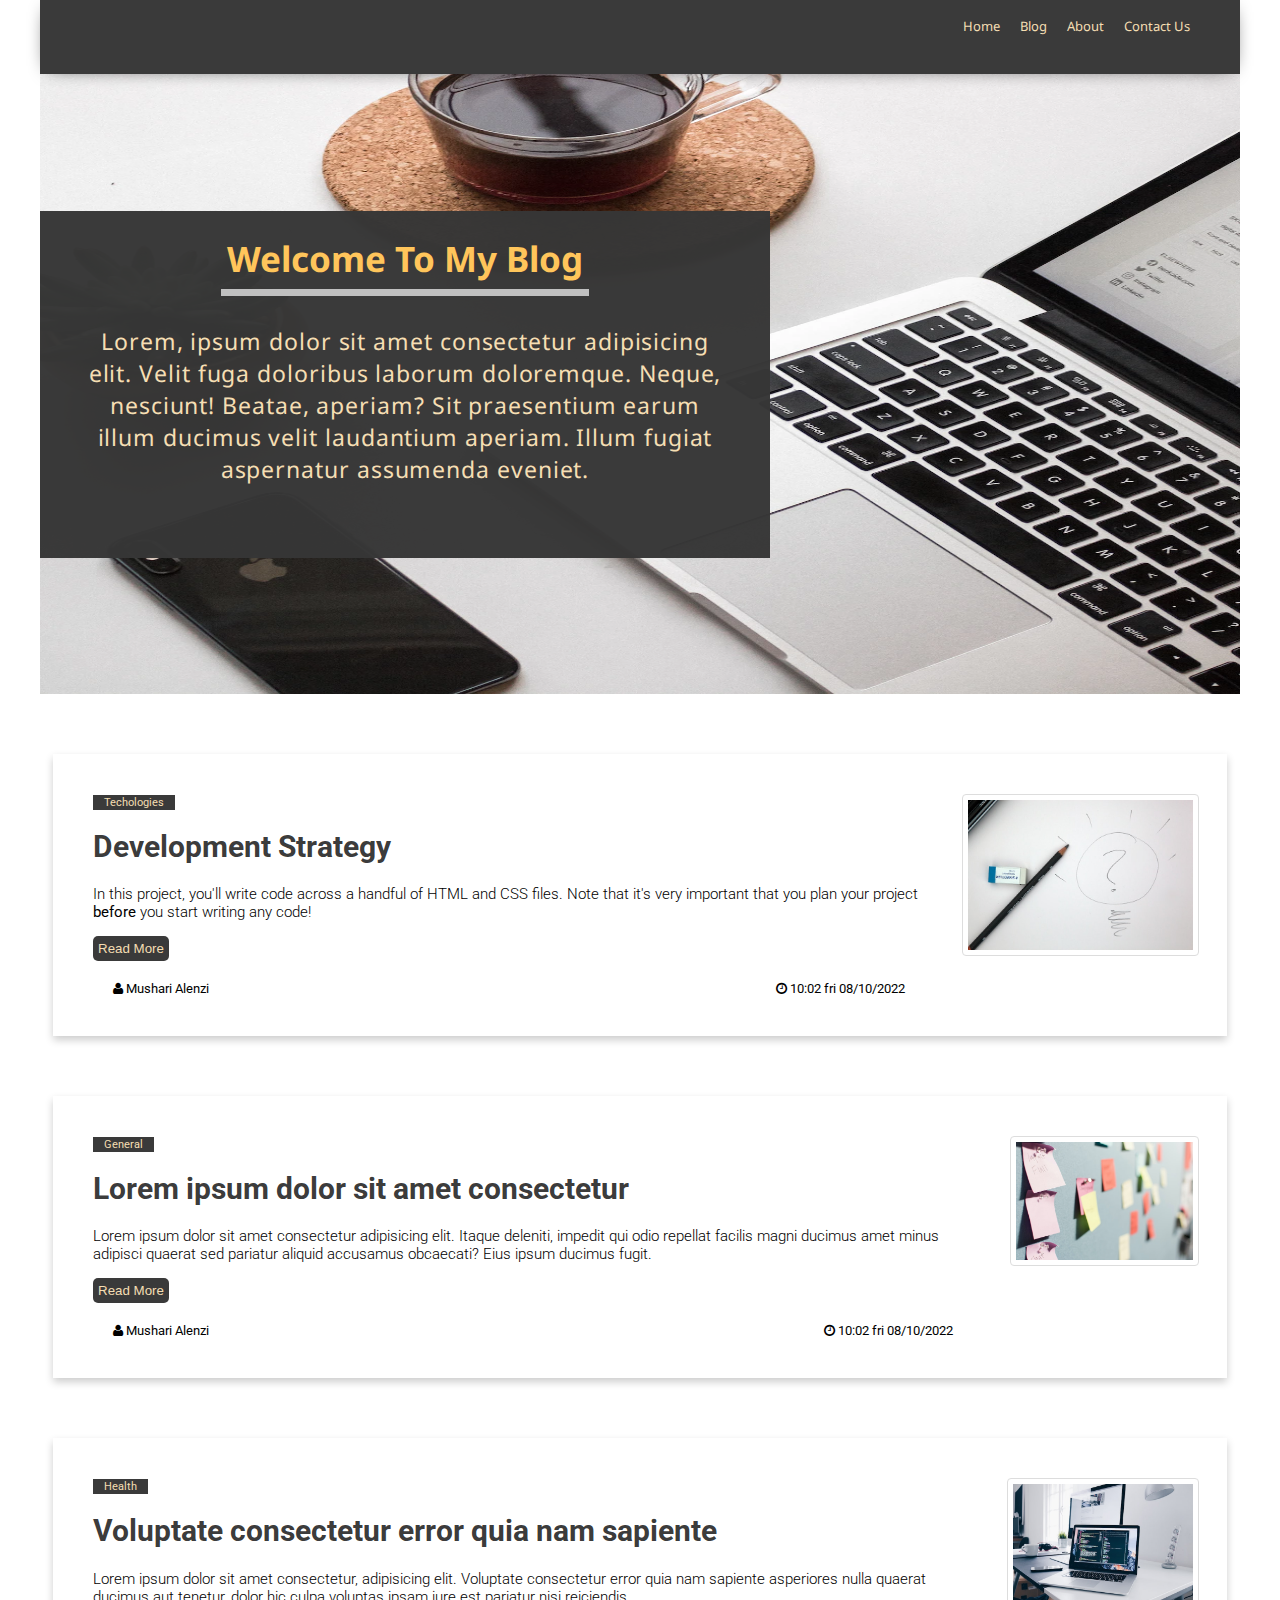
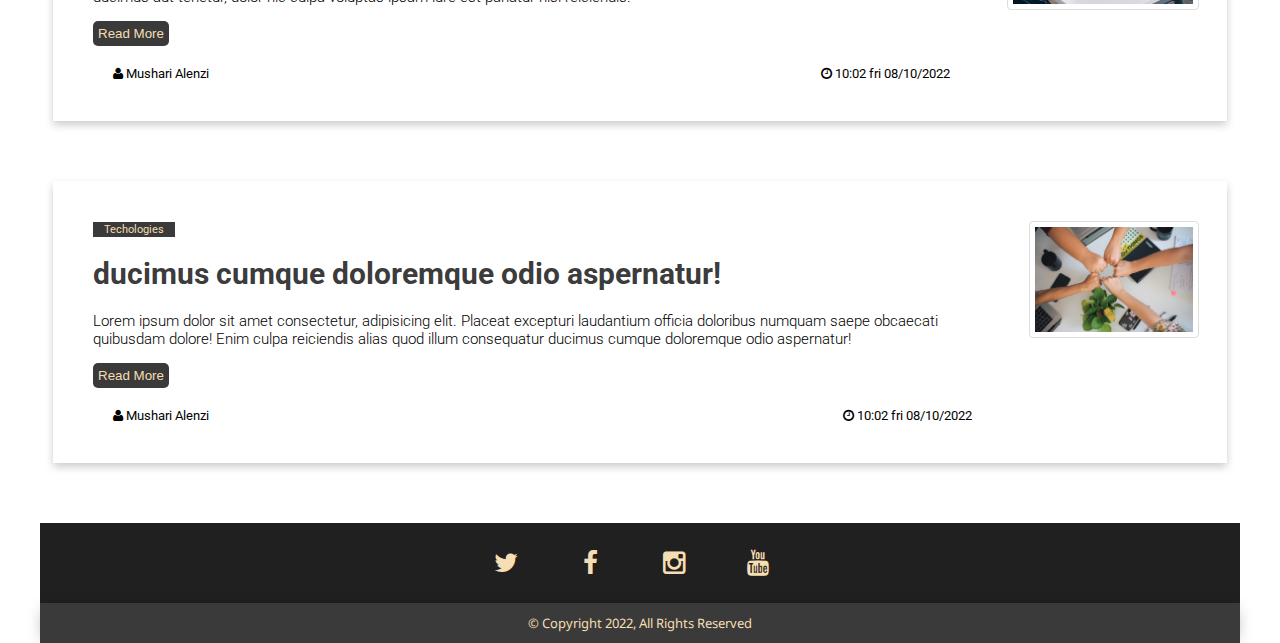
<file: index.html>
<!DOCTYPE html>
<html lang="en">

<head>
    <meta charset="UTF-8">
    <meta http-equiv="X-UA-Compatible" content="IE=edge">
    <meta name="viewport" content="width=device-width, initial-scale=1.0">
    <link rel="stylesheet" href="assets/plugins/font-awesome/css/font-awesome.min.css">
    <link rel="stylesheet" href="assets/css/main.css">
    <title>My Blog - Main Page</title>
</head>

<body>
    <div class="wrapper">
        <div class="grid">
            <header class="header">
                <nav>
                    <ul>
                        <li>
                            <a href="/index.html">Home</a>
                        </li>
                        <li>
                            <a href="/post.html">Blog</a>
                        </li>
                        <li>
                            <a href="/about.html">About</a>
                        </li>
                        <li>
                            <a href="/contactus.html">Contact Us</a>
                        </li>
                    </ul>
                </nav>
            </header>
            <section class="welcome-section">
                <div class="welcome-words">
                    <h1>Welcome To My Blog</h1>
                    <p>Lorem, ipsum dolor sit amet consectetur adipisicing elit. Velit fuga doloribus laborum
                        doloremque. Neque, nesciunt! Beatae, aperiam? Sit praesentium earum illum ducimus velit
                        laudantium aperiam. Illum fugiat aspernatur assumenda eveniet.</p>
                </div>
            </section>
            <div class="content">
                <div class="card">
                    <div class="item">
                        <a href="/techologies" class="category" title="Techologies">Techologies</a>
                        <a href="/post.html" Title="development strategy">
                            <h1 class="item-title">Development Strategy</h1>
                        </a>
                        <div class="description">
                            <p>
                                In this project, you'll write code across a handful of HTML and CSS files.
                                Note that it's very important that you plan your project <b>before</b> you start writing
                                any
                                code!
                            </p>
                            <a href="/post.html">
                                <button class="btn-read-more" type="button">Read More</button>
                            </a>
                        </div>
                        <div class="written-by">
                            <span class="name">
                                <i class="fa fa-user" aria-hidden="true"></i>
                                Mushari Alenzi
                            </span>
                            <span class="time">
                                <i class="fa fa-clock-o" aria-hidden="true"></i>
                                10:02 fri 08/10/2022
                            </span>
                        </div>
                    </div>
                    <div class="item-img">
                        <img src="/assets/img/post.jpg" alt="development strategy" />
                    </div>
                </div>
                <div class="card">
                    <div class="item">
                        <a href="/general" class="category" title="general">General</a>
                        <a href="/post.html" Title="Lorem ipsum dolor sit amet consectetur">
                            <h1 class="item-title">Lorem ipsum dolor sit amet consectetur</h1>
                        </a>
                        <div class="description">
                            <p>
                                Lorem ipsum dolor sit amet consectetur adipisicing elit. Itaque deleniti, impedit qui
                                odio repellat facilis magni ducimus amet minus adipisci quaerat sed pariatur aliquid
                                accusamus obcaecati? Eius ipsum ducimus fugit.
                            </p>
                            <a href="/post.html">
                                <button class="btn-read-more" type="button">Read More</button>
                            </a>
                        </div>
                        <div class="written-by">
                            <span class="name">
                                <i class="fa fa-user" aria-hidden="true"></i>
                                Mushari Alenzi
                            </span>
                            <span class="time">
                                <i class="fa fa-clock-o" aria-hidden="true"></i>
                                10:02 fri 08/10/2022
                            </span>
                        </div>
                    </div>
                    <div class="item-img">
                        <img src="/assets/img/post2.jpg" alt="Lorem ipsum dolor sit amet consectetur" />
                    </div>
                </div>
                <div class="card">
                    <div class="item">
                        <a href="/health" class="category" title="general">Health</a>
                        <a href="/post.html" Title="Voluptate consectetur error quia nam sapiente">
                            <h1 class="item-title">Voluptate consectetur error quia nam sapiente</h1>
                        </a>
                        <div class="description">
                            <p>
                                Lorem ipsum dolor sit amet consectetur, adipisicing elit. Voluptate consectetur error
                                quia nam sapiente asperiores nulla quaerat ducimus aut tenetur, dolor hic culpa voluptas
                                ipsam iure est pariatur nisi reiciendis.
                            </p>
                            <a href="/post.html">
                                <button class="btn-read-more" type="button">Read More</button>
                            </a>
                        </div>
                        <div class="written-by">
                            <span class="name">
                                <i class="fa fa-user" aria-hidden="true"></i>
                                Mushari Alenzi
                            </span>
                            <span class="time">
                                <i class="fa fa-clock-o" aria-hidden="true"></i>
                                10:02 fri 08/10/2022
                            </span>
                        </div>
                    </div>
                    <div class="item-img">
                        <img src="/assets/img/post3.jpg" alt="Voluptate consectetur error quia nam sapiente" />
                    </div>
                </div>
                <div class="card">
                    <div class="item">
                        <a href="/techologies" class="category" title="Techologies">Techologies</a>
                        <a href="/post.html" Title="ducimus cumque doloremque odio aspernatur!">
                            <h1 class="item-title">ducimus cumque doloremque odio aspernatur!</h1>
                        </a>
                        <div class="description">
                            <p>
                                Lorem ipsum dolor sit amet consectetur, adipisicing elit. Placeat excepturi laudantium
                                officia doloribus numquam saepe obcaecati quibusdam dolore! Enim culpa reiciendis alias
                                quod illum consequatur ducimus cumque doloremque odio aspernatur!
                            </p>
                            <a href="/post.html">
                                <button class="btn-read-more" type="button">Read More</button>
                            </a>
                        </div>
                        <div class="written-by">
                            <span class="name">
                                <i class="fa fa-user" aria-hidden="true"></i>
                                Mushari Alenzi
                            </span>
                            <span class="time">
                                <i class="fa fa-clock-o" aria-hidden="true"></i>
                                10:02 fri 08/10/2022
                            </span>
                        </div>
                    </div>
                    <div class="item-img">
                        <img src="/assets/img/post4.jpg" alt="ducimus cumque doloremque odio aspernatur!" />
                    </div>
                </div>
            </div>
            <div class="social">
                <div class="social_icon">
                    <ul>
                        <li>
                            <a href="https://twitter.com/home" title="Twitter">
                                <i class="fa fa-twitter fa-2x"></i>
                            </a>
                        </li>
                        <li>
                            <a href="https://www.facebook.com/">
                                <i class="fa fa-facebook fa-2x"></i>
                            </a>
                        </li>
                        <li>
                            <a href="https://www.instagram.com/">
                                <i class="fa fa-instagram fa-2x"></i>
                            </a>
                        </li>
                        <li>
                            <a href="https://www.youtube.com/">
                                <i class="fa fa-youtube fa-2x"></i>
                            </a>
                        </li>
                    </ul>
                </div>
            </div>
            <footer class="footer">
                <div class="copyright">
                    <span>© Copyright 2022, All Rights Reserved</span>
                </div>
            </footer>
        </div>
    </div>
</body>

</html>
</file>
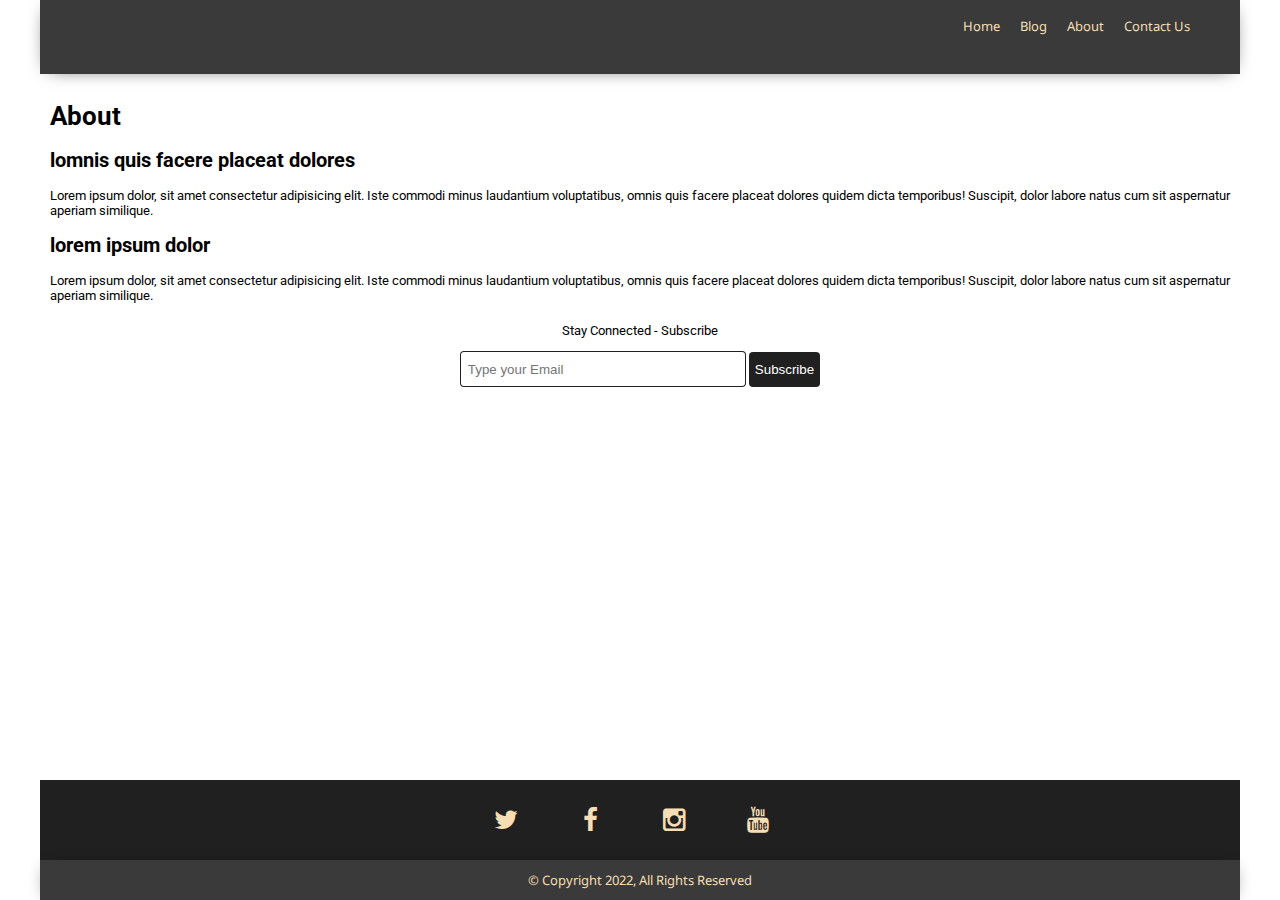
<file: about.html>
<!DOCTYPE html>
<html lang="en">

<head>
    <meta charset="UTF-8">
    <meta http-equiv="X-UA-Compatible" content="IE=edge">
    <meta name="viewport" content="width=device-width, initial-scale=1.0">
    <link rel="stylesheet" href="assets/plugins/font-awesome/css/font-awesome.min.css">
    <link rel="stylesheet" href="assets/css/main.css">
    <title>My Blog - About</title>
</head>

<body>
    <div class="wrapper">
        <div class="grid-post">
            <header class="header">
                <nav>
                    <ul>
                        <li>
                            <a href="/index.html">Home</a>
                        </li>
                        <li>
                            <a href="/post.html">Blog</a>
                        </li>
                        <li>
                            <a href="/about.html">About</a>
                        </li>
                        <li>
                            <a href="/contactus.html">Contact Us</a>
                        </li>
                    </ul>
                </nav>
            </header>

            <div class="content content-about">
                <h1>About</h1>
                <article>
                    <h2>lomnis quis facere placeat dolores </h2>
                    <p>Lorem ipsum dolor, sit amet consectetur adipisicing elit. Iste commodi minus laudantium
                        voluptatibus, omnis quis facere placeat dolores quidem dicta temporibus! Suscipit, dolor labore
                        natus cum sit aspernatur aperiam similique.</p>
                    <h2>lorem ipsum dolor </h2>
                    <p>Lorem ipsum dolor, sit amet consectetur adipisicing elit. Iste commodi minus laudantium
                        voluptatibus, omnis quis facere placeat dolores quidem dicta temporibus! Suscipit, dolor labore
                        natus cum sit aspernatur aperiam similique.</p>
                </article>
                <div class="subscribe">
                    <p>Stay Connected - Subscribe</p>
                    <input id="subscribe-input" type="email" placeholder="Type your Email">
                    <button class="subscribe-btn">Subscribe</button>
                </div>
            </div>
            <div class="social">
                <div class="social_icon">
                    <ul>
                        <li>
                            <a href="https://twitter.com/home" title="Twitter">
                                <i class="fa fa-twitter fa-2x"></i>
                            </a>
                        </li>
                        <li>
                            <a href="https://www.facebook.com/">
                                <i class="fa fa-facebook fa-2x"></i>
                            </a>
                        </li>
                        <li>
                            <a href="https://www.instagram.com/">
                                <i class="fa fa-instagram fa-2x"></i>
                            </a>
                        </li>
                        <li>
                            <a href="https://www.youtube.com/">
                                <i class="fa fa-youtube fa-2x"></i>
                            </a>
                        </li>
                    </ul>
                </div>
            </div>
            <footer class="footer">
                <div class="copyright">
                    <span>© Copyright 2022, All Rights Reserved</span>
                </div>
            </footer>
        </div>
    </div>
</body>

</html>
</file>
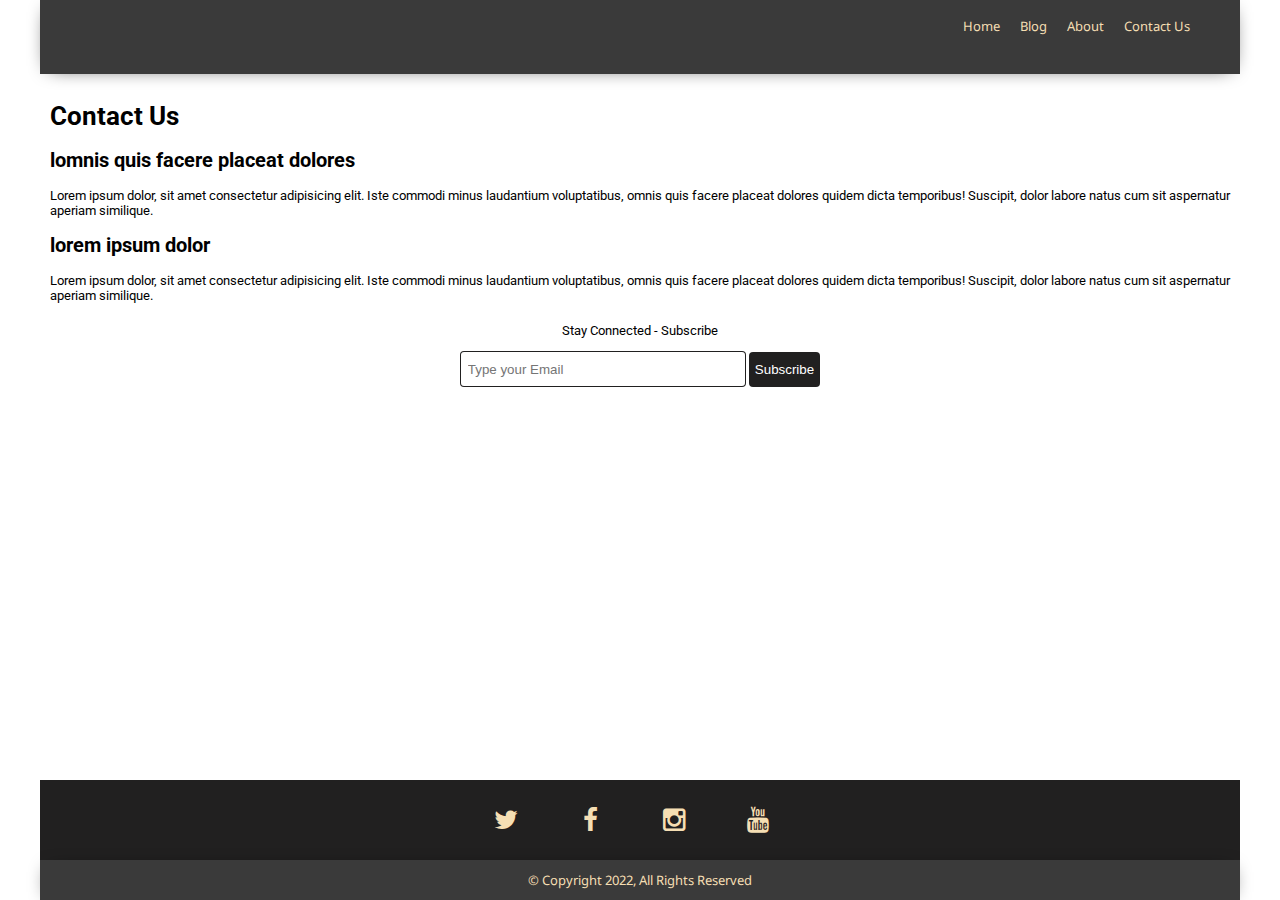
<file: contactus.html>
<!DOCTYPE html>
<html lang="en">

<head>
    <meta charset="UTF-8">
    <meta http-equiv="X-UA-Compatible" content="IE=edge">
    <meta name="viewport" content="width=device-width, initial-scale=1.0">
    <link rel="stylesheet" href="assets/plugins/font-awesome/css/font-awesome.min.css">
    <link rel="stylesheet" href="assets/css/main.css">
    <title>My Blog - Contact Us</title>
</head>

<body>
    <div class="wrapper">
        <div class="grid-post">
            <header class="header">
                <nav>
                    <ul>
                        <li>
                            <a href="/index.html">Home</a>
                        </li>
                        <li>
                            <a href="/post.html">Blog</a>
                        </li>
                        <li>
                            <a href="/about.html">About</a>
                        </li>
                        <li>
                            <a href="/contactus.html">Contact Us</a>
                        </li>
                    </ul>
                </nav>
            </header>

            <div class="content content-contact-us">
                <h1>Contact Us</h1>
                <article>
                    <h2>lomnis quis facere placeat dolores </h2>
                    <p>Lorem ipsum dolor, sit amet consectetur adipisicing elit. Iste commodi minus laudantium
                        voluptatibus, omnis quis facere placeat dolores quidem dicta temporibus! Suscipit, dolor labore
                        natus cum sit aspernatur aperiam similique.</p>
                    <h2>lorem ipsum dolor </h2>
                    <p>Lorem ipsum dolor, sit amet consectetur adipisicing elit. Iste commodi minus laudantium
                        voluptatibus, omnis quis facere placeat dolores quidem dicta temporibus! Suscipit, dolor labore
                        natus cum sit aspernatur aperiam similique.</p>
                </article>
                <div class="subscribe">
                    <p>Stay Connected - Subscribe</p>
                    <input id="subscribe-input" type="email" placeholder="Type your Email">
                    <button class="subscribe-btn">Subscribe</button>
                </div>
            </div>
            <div class="social">
                <div class="social_icon">
                    <ul>
                        <li>
                            <a href="https://twitter.com/home" title="Twitter">
                                <i class="fa fa-twitter fa-2x"></i>
                            </a>
                        </li>
                        <li>
                            <a href="https://www.facebook.com/">
                                <i class="fa fa-facebook fa-2x"></i>
                            </a>
                        </li>
                        <li>
                            <a href="https://www.instagram.com/">
                                <i class="fa fa-instagram fa-2x"></i>
                            </a>
                        </li>
                        <li>
                            <a href="https://www.youtube.com/">
                                <i class="fa fa-youtube fa-2x"></i>
                            </a>
                        </li>
                    </ul>
                </div>
            </div>
            <footer class="footer">
                <div class="copyright">
                    <span>© Copyright 2022, All Rights Reserved</span>
                </div>
            </footer>
        </div>
    </div>
</body>

</html>
</file>
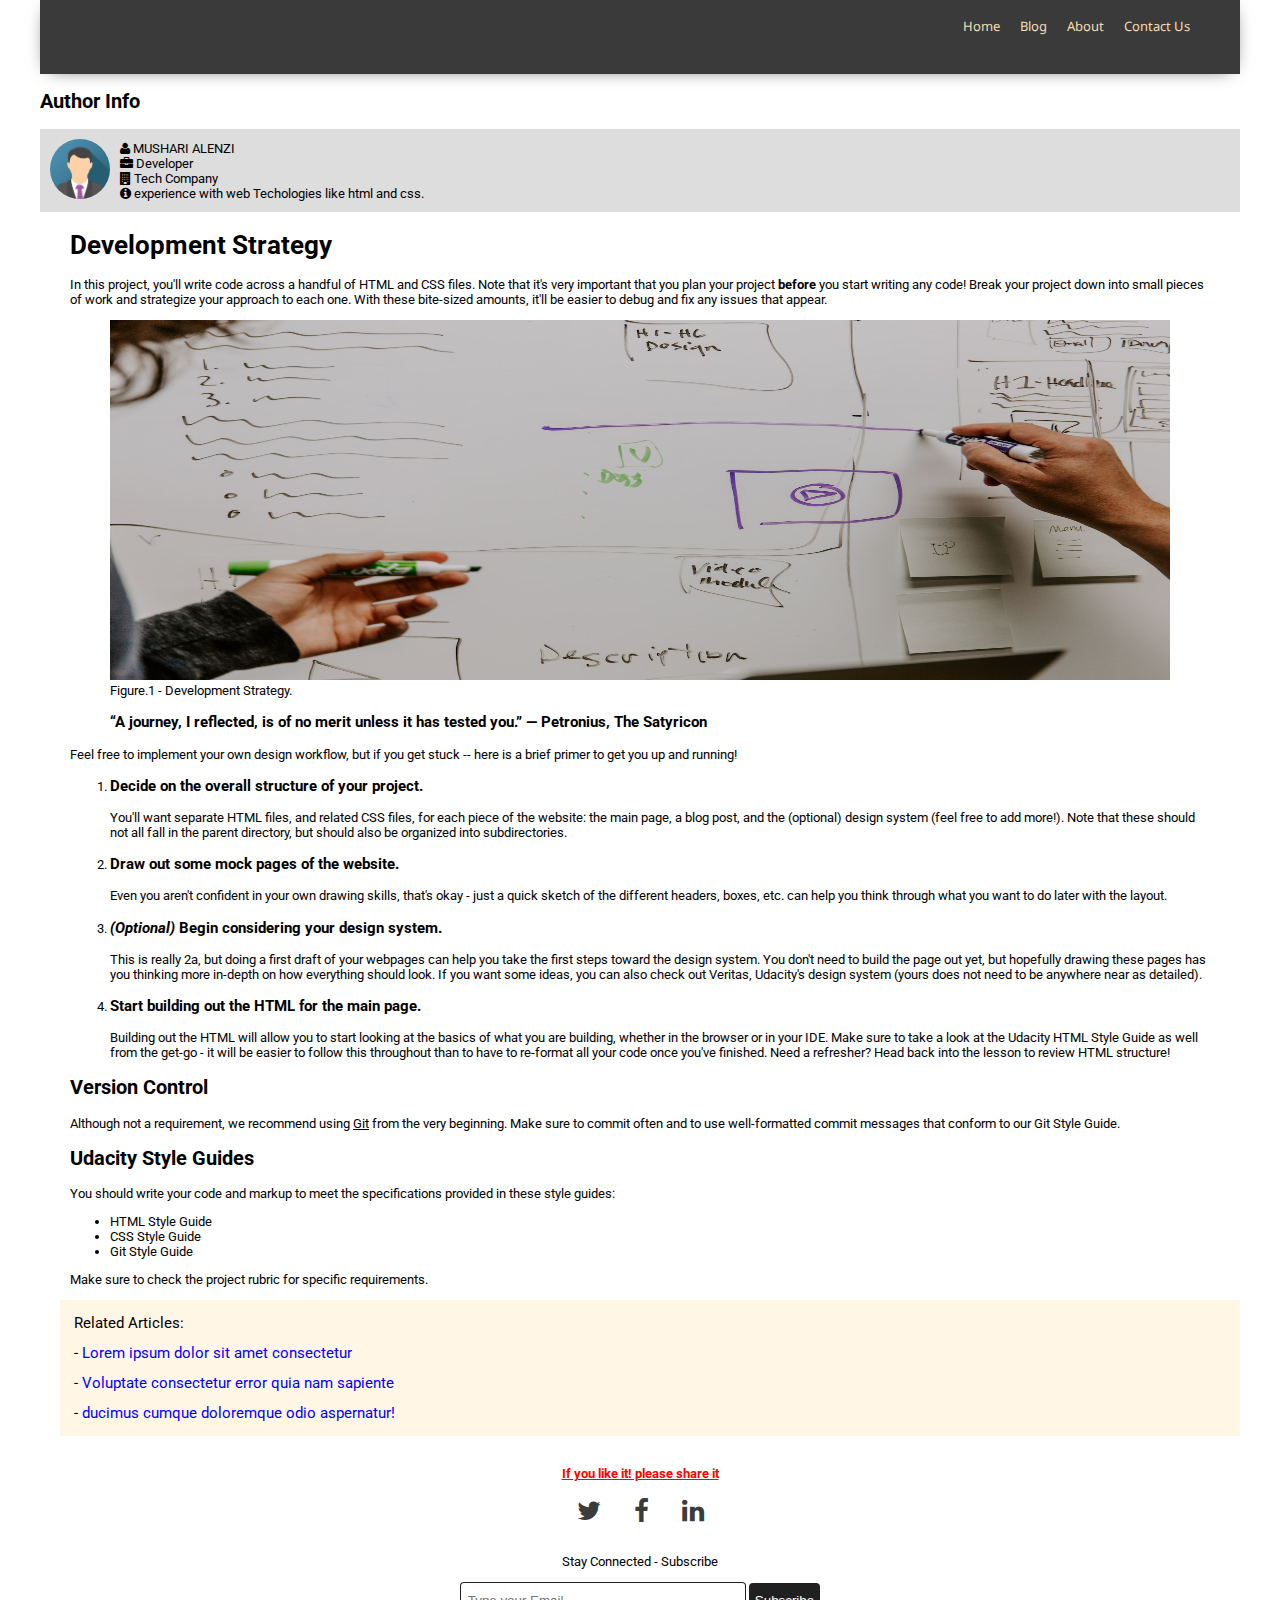
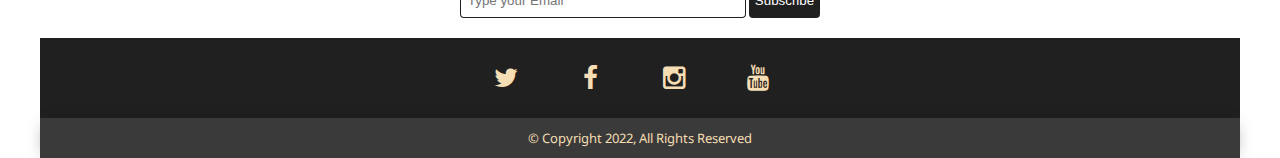
<file: post.html>
<!DOCTYPE html>
<html lang="en">

<head>
    <meta charset="UTF-8">
    <meta http-equiv="X-UA-Compatible" content="IE=edge">
    <meta name="viewport" content="width=device-width, initial-scale=1.0">
    <link rel="stylesheet" href="assets/plugins/font-awesome/css/font-awesome.min.css">
    <link rel="stylesheet" href="assets/css/main.css">
    <title>My Blog - Development Strategy</title>
</head>

<body>
    <div class="wrapper">
        <div class="grid-post">
            <header class="header">
                <nav>
                    <ul>
                        <li>
                            <a href="/index.html">Home</a>
                        </li>
                        <li>
                            <a href="/post.html">Blog</a>
                        </li>
                        <li>
                            <a href="/about.html">About</a>
                        </li>
                        <li>
                            <a href="/contactus.html">Contact Us</a>
                        </li>
                    </ul>
                </nav>
            </header>

            <div class="content ">
                <h2>Author Info</h2>
                <div class="author">
                    <div class="avatar">
                        <img src="/assets/img/img_avatar.png" alt="writer" class="avatar-img">
                    </div>
                    <div class="author-info">
                        <div class="author-name">
                            <span class="name">
                                <i class="fa fa-user" aria-hidden="true"></i>
                                MUSHARI ALENZI
                            </span>
                        </div>
                        <div class="author-title">
                            <span class="name">
                                <i class="fa fa-briefcase" aria-hidden="true"></i>
                                Developer
                            </span>
                        </div>
                        <div class="author-company">
                            <span class="name">
                                <i class="fa fa-building" aria-hidden="true"></i>
                                Tech Company
                            </span>
                        </div>
                        <div class="author-bio">
                            <span class="name">
                                <i class="fa fa-info-circle" aria-hidden="true"></i>
                                experience with web Techologies like html and css.
                            </span>
                        </div>
                    </div>
                </div>

                </blockquote>
                <article class="content-post">
                    <h1>Development Strategy</h1>
                    <p>
                        In this project, you'll write code across a handful of HTML and CSS files. Note that it's very
                        important that you plan your project <b>before</b> you start writing any code! Break your
                        project
                        down into
                        small pieces of work and strategize your approach to each one. With these bite-sized amounts,
                        it'll
                        be easier to debug and fix any issues that appear.
                    </p>
                    <figure>
                        <img src="/assets/img/post1.jpg" class="post-img" alt="Development Strategy" />
                        <figcaption>Figure.1 - Development Strategy.</figcaption>
                    </figure>
                    <blockquote>
                        <h3>
                            “A journey, I reflected, is of no merit unless it has tested you.”
                            ― Petronius, The Satyricon
                        </h3>
                    </blockquote>
                    <p>
                        Feel free to implement your own design workflow, but if you get stuck -- here is a brief primer
                        to
                        get you up and running!
                    </p>
                    <ol>
                        <li>
                            <h3>Decide on the overall structure of your project.</h3>
                            You'll want separate HTML files, and related
                            CSS files, for each piece of the website: the main page, a blog post, and the (optional)
                            design
                            system (feel free to add more!). Note that these should not all fall in the parent
                            directory,
                            but should also be organized into subdirectories.
                        </li>
                        <li>
                            <h3>Draw out some mock pages of the website.</h3>
                            Even you aren't confident in your own drawing skills, that's okay - just a quick sketch of
                            the
                            different headers, boxes, etc. can help you think through what you want to do later with the
                            layout.
                        </li>
                        <li>
                            <h3><i>(Optional)</i> Begin considering your design system.</h3>
                            This is really 2a, but doing a first draft of your webpages can help you take the first
                            steps
                            toward the design system. You don't need to build the page out yet, but hopefully drawing
                            these
                            pages has you thinking more in-depth on how everything should look. If you want some ideas,
                            you
                            can also check out Veritas, Udacity's design system (yours does not need to be anywhere near
                            as
                            detailed).
                        </li>
                        <li>
                            <h3>Start building out the HTML for the main page.</h3>
                            Building out the HTML will allow you to start looking at the basics of what you are
                            building,
                            whether in the browser or in your IDE. Make sure to take a look at the Udacity HTML Style
                            Guide
                            as well from the get-go - it will be easier to follow this throughout than to have to
                            re-format
                            all your code once you've finished. Need a refresher? Head back into the lesson to review
                            HTML
                            structure!
                        </li>
                    </ol>
                    <h2>Version Control</h2>
                    <p>
                        Although not a requirement, we recommend using <u>Git</u> from the very beginning. Make sure to
                        commit
                        often
                        and to use well-formatted commit messages that conform to our Git Style Guide.
                    </p>
                    <h2>Udacity Style Guides</h2>
                    <p>You should write your code and markup to meet the specifications provided in these style guides:
                    </p>
                    <ul>
                        <li>HTML Style Guide</li>
                        <li>CSS Style Guide</li>
                        <li>Git Style Guide</li>
                    </ul>
                    <p>Make sure to check the project rubric for specific requirements.</p>
                </article>
                <div class="related"> Related Articles:
                    <div class="related-post">- <a href="/post.html" title="Lorem ipsum dolor sit amet consectetur">Lorem
                            ipsum dolor sit amet consectetur</a></div>
                    <div class="related-post">- <a href="/post.html"
                            title="Voluptate consectetur error quia nam sapiente">Voluptate consectetur error quia nam
                            sapiente</a></div>
                    <div class="related-post">- <a href="/post.html"
                            title="ducimus cumque doloremque odio aspernatur! ">ducimus cumque doloremque odio
                            aspernatur! </a></div>
                </div>
                <div class="share">
                    <h4>If you like it! please share it</h4>
                    <a href="http://twitter.com/share?text=Development Strategy&url=http://myblog.local/post.html"
                        target="_blank" title="share by twitter"><i class="fa fa-twitter fa-2x"></i></a>
                    <a href="https://www.facebook.com/sharer/sharer.php?u=http://myblog.local/post.html" rel="noopener"
                        target="_blank" title="share by facebook"><i class="fa fa-facebook fa-2x"></i></a>
                    <a href="https://www.linkedin.com/sharing/share-offsite/?url=http://myblog.local/post.html&title=Development Strategy"
                        target="_blank" title="share by linkedin"><i class="fa fa-linkedin fa-2x"></i></a>

                </div>
                <div class="subscribe">
                    <p>Stay Connected - Subscribe</p>
                    <input id="subscribe-input" type="email" placeholder="Type your Email">
                    <button class="subscribe-btn">Subscribe</button>
                </div>
            </div>
            <div class="social">
                <div class="social_icon">
                    <ul>
                        <li>
                            <a href="https://twitter.com/home" title="Twitter">
                                <i class="fa fa-twitter fa-2x"></i>
                            </a>
                        </li>
                        <li>
                            <a href="https://www.facebook.com/">
                                <i class="fa fa-facebook fa-2x"></i>
                            </a>
                        </li>
                        <li>
                            <a href="https://www.instagram.com/">
                                <i class="fa fa-instagram fa-2x"></i>
                            </a>
                        </li>
                        <li>
                            <a href="https://www.youtube.com/">
                                <i class="fa fa-youtube fa-2x"></i>
                            </a>
                        </li>
                    </ul>
                </div>
            </div>
            <footer class="footer">
                <div class="copyright">
                    <span>© Copyright 2022, All Rights Reserved</span>
                </div>
            </footer>
        </div>
    </div>
</body>

</html>
</file>
<file: assets/css/main.css>
@import url('https://fonts.googleapis.com/css2?family=Noto+Sans:wght@700&display=swap');
@import url('https://fonts.googleapis.com/css2?family=Roboto:wght@100;300&display=swap');

@import url(/assets/css/header.css);
@import url(/assets/css/welcome-secion.css);
@import url(/assets/css/content.css);
@import url(/assets/css/footer.css);

:root {
    --header-bg-color: rgb(54 54 54 / 98%);
    --footer-bg-color: rgb(54 54 54 / 98%);
    --social-be-color: rgb(29 28 28 / 98%);
    --welcome-be-color: #f9f9f9;
    --main-text-color: wheat;
    --main-text-hover-color: orange;
    --footer-list-hover-bg-color: rgb(65, 66, 66);
}

body {
    font-family: 'Noto Sans', sans-serif;
    font-size: 13px;
    font-style: normal;
    margin: 0;
    padding: 0;
}

.wrapper {
    display: flex;
    justify-content: center;
    /*border: 2px solid saddlebrown;*/
}

.grid {
    display: grid;
    justify-content: center;
    width: 100%;
    max-width: 1200px;
    min-height: 100vh;
    grid-template-columns: repeat(12, 1fr);
    grid-template-rows: 74px 620px minmax(300px, 1fr) 80px 40px;
    grid-template-areas:
        "hd hd hd hd hd hd hd hd hd hd hd hd"
        "wel wel wel wel wel wel wel wel wel wel wel wel"
        "main main main main main main main main main main main main"
        "so so so so so so so so so so so so"
        "ft ft ft ft ft ft ft ft ft ft ft ft";

    padding: 0;
}

.grid-post {
    display: grid;
    justify-content: center;
    width: 100%;
    max-width: 1200px;
    min-height: 100vh;
    grid-template-columns: repeat(12, 1fr);
    grid-template-rows: 74px minmax(300px, 1fr) 80px 40px;
    grid-template-areas:
        "hd hd hd hd hd hd hd hd hd hd hd hd"
        "main main main main main main main main main main main main"
        "so so so so so so so so so so so so"
        "ft ft ft ft ft ft ft ft ft ft ft ft";

    padding: 0;
}

@media (min-width: 320px) and (max-width: 480px) {
    .grid {
        grid-template-rows: 54px 620px minmax(300px, 1fr) 80px 40px;
       
    }
}
</file>
